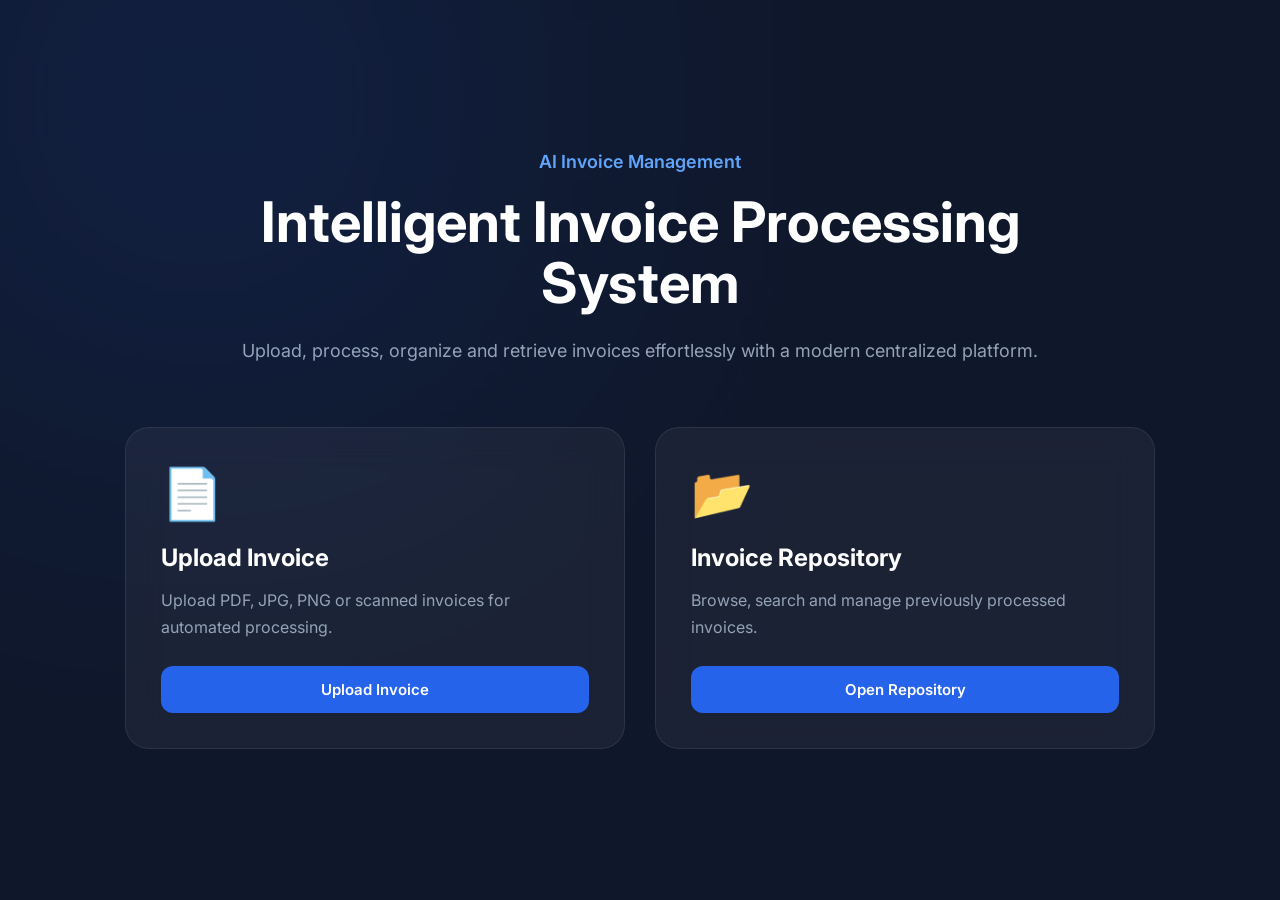
<file: templates/index.html>
<!DOCTYPE html>
<html lang="en">
<head>
    <meta charset="UTF-8">
    <meta name="viewport" content="width=device-width, initial-scale=1.0">
    <title>AI Invoice Management</title>

    <link rel="stylesheet" href="/static/css/style.css">
    <link href="https://fonts.googleapis.com/css2?family=Inter:wght@300;400;500;600;700&display=swap" rel="stylesheet">
</head>
<body>

    <div class="background-glow"></div>

    <div class="container">

        <div class="hero">

            <div class="logo">
                AI Invoice Management
            </div>

            <h1>
                Intelligent Invoice Processing System
            </h1>

            <p>
                Upload, process, organize and retrieve invoices effortlessly with a modern centralized platform.
            </p>

        </div>

        <div class="action-cards">

            <div class="card">

                <div class="icon">
                    📄
                </div>

                <h2>Upload Invoice</h2>

                <p>
                    Upload PDF, JPG, PNG or scanned invoices for automated processing.
                </p>

                <a href="/upload">
    <button>
        Upload Invoice
    </button>
</a>

            </div>

            <div class="card">

                <div class="icon">
                    📂
                </div>

                <h2>Invoice Repository</h2>

                <p>
                    Browse, search and manage previously processed invoices.
                </p>

                <button onclick="window.location.href='/repository'">
                             Open Repository
                </button>
                </a>

            </div>

        </div>

    </div>

</body>
</html>
</file>
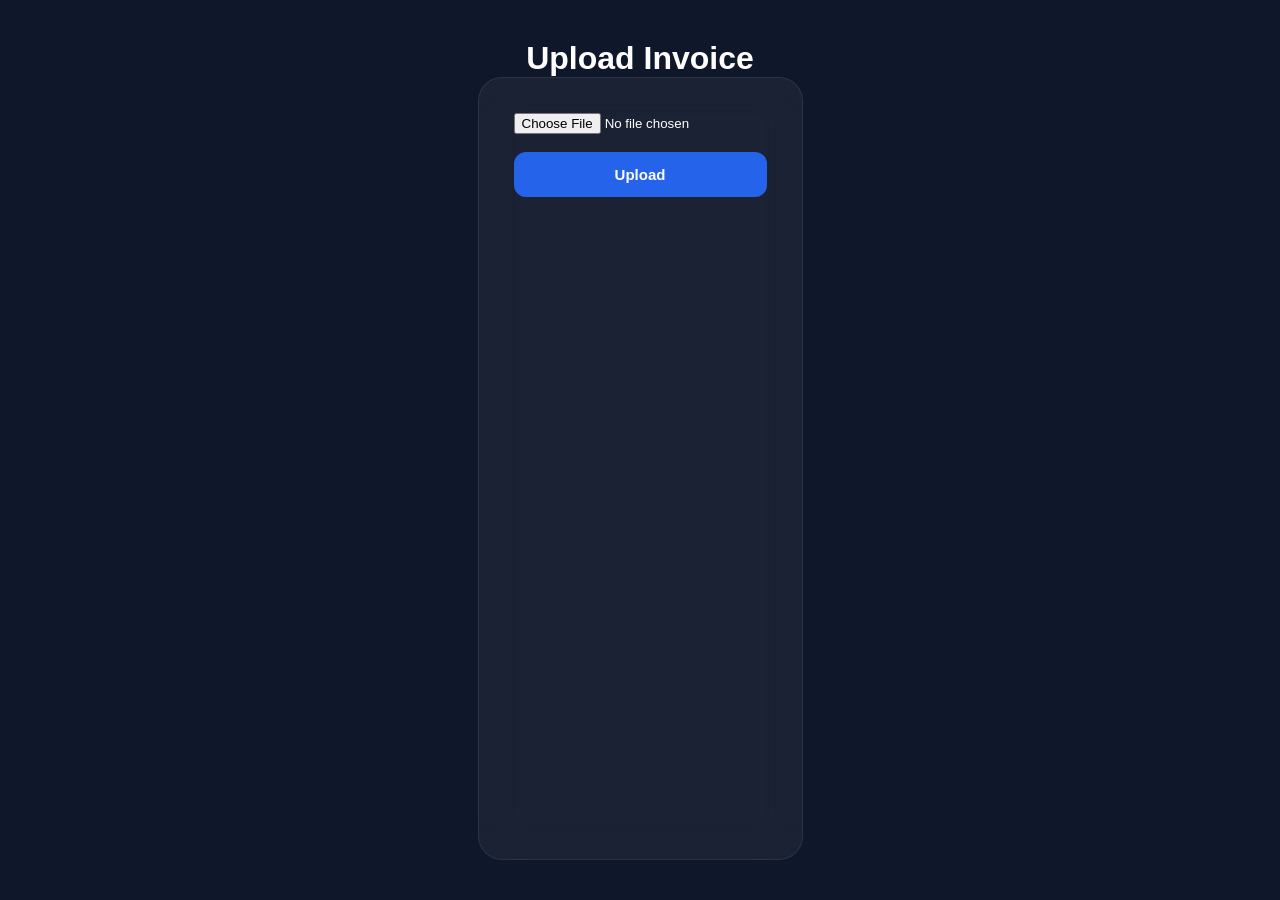
<file: templates/upload.html>
<!DOCTYPE html>
<html>

<head>
    <title>Upload Invoice</title>
    <link rel="stylesheet" href="/static/css/style.css">
</head>

<body>

<div class="container">

    <h1>Upload Invoice</h1>

    <div class="card">

        <form
            action="/upload"
            method="post"
            enctype="multipart/form-data">

            <input
                type="file"
                name="file"
                accept=".pdf,.png,.jpg,.jpeg"
                required>

            <br><br>

            <button type="submit">
                Upload
            </button>

        </form>

    </div>

</div>

</body>
</html>
</file>
<file: static/css/style.css>
*{
    margin:0;
    padding:0;
    box-sizing:border-box;
    font-family:'Inter',sans-serif;
}

body{
    min-height:100vh;
    background:#0f172a;
    color:white;
    overflow-x:hidden;
}

.background-glow{
    position:absolute;
    width:600px;
    height:600px;
    background:#2563eb;
    filter:blur(180px);
    opacity:0.15;
    top:-200px;
    left:-100px;
}

.container{
    position:relative;
    z-index:10;
    width:100%;
    min-height:100vh;

    display:flex;
    flex-direction:column;
    justify-content:center;
    align-items:center;

    padding:40px;
}

.hero{
    text-align:center;
    max-width:800px;
}

.logo{
    color:#60a5fa;
    font-size:18px;
    font-weight:600;
    margin-bottom:20px;
}

.hero h1{
    font-size:56px;
    font-weight:700;
    margin-bottom:20px;
    line-height:1.1;
}

.hero p{
    color:#94a3b8;
    font-size:18px;
    line-height:1.8;
    margin-bottom:60px;
}

.action-cards{
    display:flex;
    gap:30px;
    flex-wrap:wrap;
    justify-content:center;
    width:100%;
    max-width:1200px;
}

.card{
    flex:1;
    min-width:320px;
    max-width:500px;

    background:rgba(255,255,255,0.05);
    backdrop-filter:blur(20px);
    border:1px solid rgba(255,255,255,0.08);
    border-radius:24px;
    padding:35px;
    transition:0.3s;
}

.card:hover{
    transform:translateY(-8px);

    border-color:#3b82f6;

    box-shadow:
    0 20px 40px rgba(59,130,246,0.2);
}

.icon{
    font-size:50px;
    margin-bottom:20px;
}

.card h2{
    font-size:24px;
    margin-bottom:15px;
}

.card p{
    color:#94a3b8;
    line-height:1.7;
    margin-bottom:25px;
}

button{
    width:100%;

    border:none;

    border-radius:12px;

    padding:14px;

    background:#2563eb;

    color:white;

    font-size:15px;

    font-weight:600;

    cursor:pointer;

    transition:0.3s;
}

button:hover{
    background:#1d4ed8;
}
.stats-grid{
    width:95%;
    max-width:1400px;
    display:grid;
    grid-template-columns:repeat(4,1fr);
    gap:20px;
    margin-bottom:25px;
}

.stat-card{
    background:rgba(255,255,255,0.05);
    border:1px solid rgba(255,255,255,0.08);
    border-radius:18px;
    padding:25px;
    text-align:center;
    min-height:120px;

    display:flex;
    flex-direction:column;
    justify-content:center;
}

.stat-card h3{
    color:#94a3b8;
    font-size:15px;
    margin-bottom:10px;
}

.stat-card h2{
    font-size:30px;
    margin:0;
}
table{
    width:100%;
    border-collapse:collapse;
}

th{
    padding:18px;
    text-align:left;
}

td{
    padding:18px;
}

tr{
    border-bottom:1px solid rgba(255,255,255,0.08);
}
.repository-page .container{
    justify-content:flex-start;
    align-items:center;
    padding-top:40px;
    max-width:1500px;
    margin:auto;
}
.repository-card{
    width:95%;
    max-width:1400px;
    margin-top:20px;
    padding:30px;
}
.repository-page{
    overflow:auto;
}
.repository-card table{
    width:100%;
    table-layout:fixed;
}
.repository-card table{
    width:100%;
    table-layout:fixed;
}
.repository-card a{
    color:#60a5fa;
    text-decoration:none;
    display:block;
    margin-bottom:6px;
}

.repository-card a:hover{
    color:white;
}
@media (max-width: 900px){

    .hero h1{
        font-size:42px;
    }

    .action-cards{
        flex-direction:column;
        align-items:center;
    }

    .card{
        width:100%;
        max-width:500px;
    }
}
</file>
